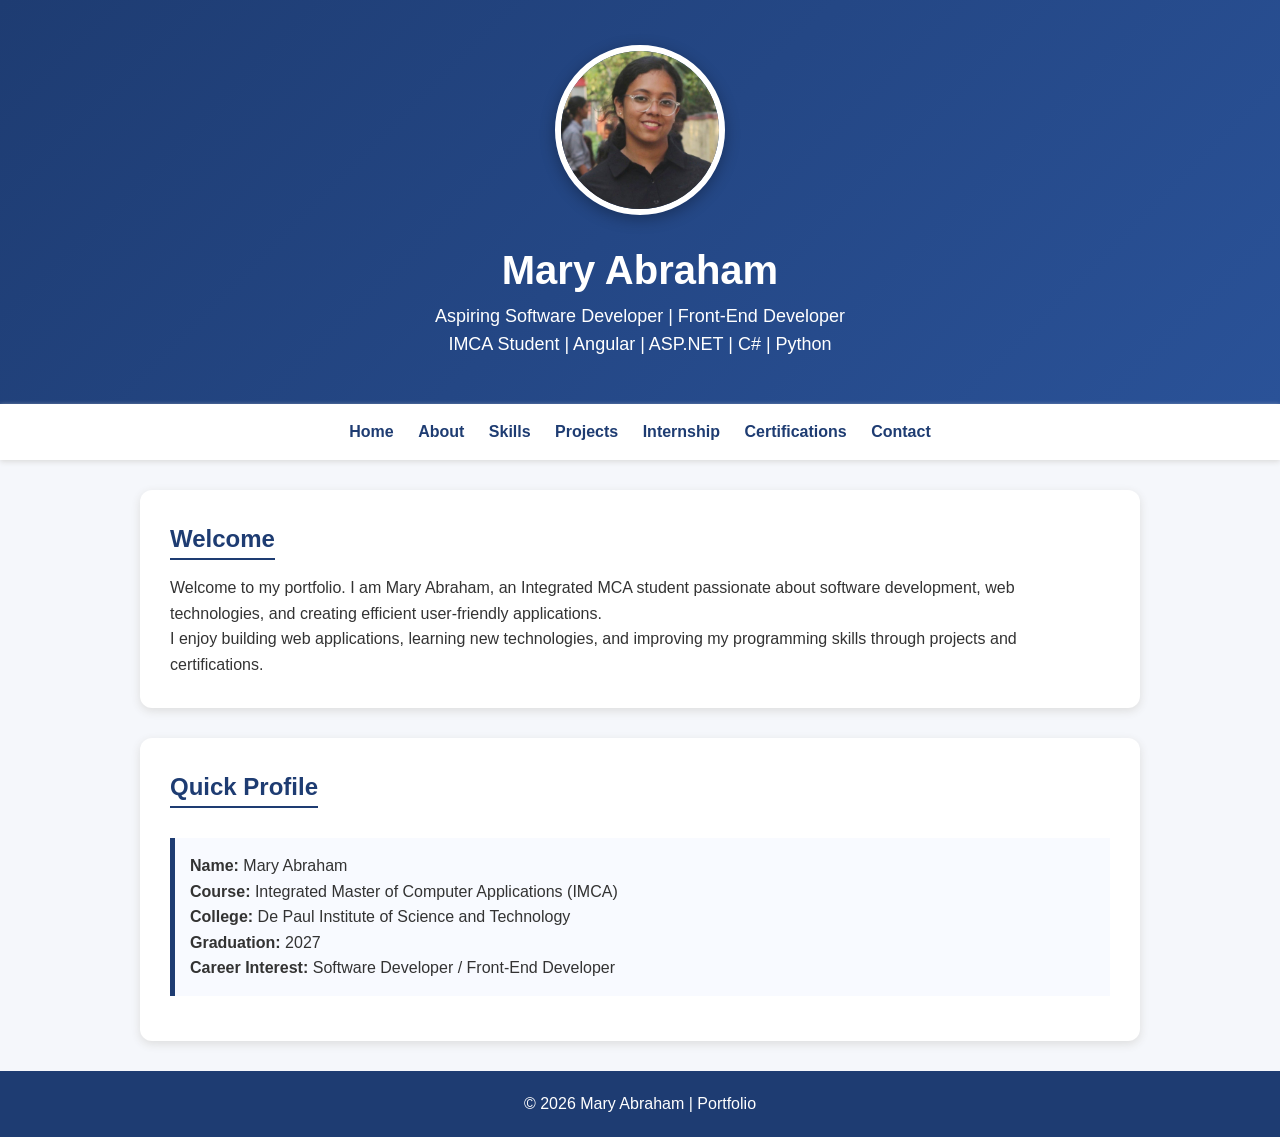
<file: index.html>
<!DOCTYPE html>
<html lang="en">

<head>

<meta charset="UTF-8">
<meta name="viewport" content="width=device-width, initial-scale=1.0">

<title>Mary Abraham | Portfolio</title>

<link rel="stylesheet" href="style.css">

</head>


<body>


<header>

<img src="mary-profile.jpg" 
alt="Mary Abraham"
class="profile-img">


<h1>Mary Abraham</h1>


<p>
Aspiring Software Developer | Front-End Developer
</p>


<p>
IMCA Student | Angular | ASP.NET | C# | Python
</p>


</header>



<nav>

<a href="index.html">Home</a>

<a href="about.html">About</a>

<a href="skills.html">Skills</a>

<a href="projects.html">Projects</a>

<a href="internship.html">Internship</a>

<a href="certifications.html">Certifications</a>

<a href="contact.html">Contact</a>

</nav>





<section>


<h2>Welcome</h2>


<p>

Welcome to my portfolio. I am Mary Abraham, an Integrated MCA student
passionate about software development, web technologies, and creating
efficient user-friendly applications.

</p>


<p>

I enjoy building web applications, learning new technologies,
and improving my programming skills through projects and certifications.

</p>


</section>






<section>


<h2>Quick Profile</h2>


<div class="card">

<p><b>Name:</b> Mary Abraham</p>

<p><b>Course:</b> Integrated Master of Computer Applications (IMCA)</p>

<p><b>College:</b> De Paul Institute of Science and Technology</p>

<p><b>Graduation:</b> 2027</p>

<p><b>Career Interest:</b> Software Developer / Front-End Developer</p>

</div>


</section>






<footer>

<p>
© 2026 Mary Abraham | Portfolio
</p>

</footer>



</body>

</html>
</file>
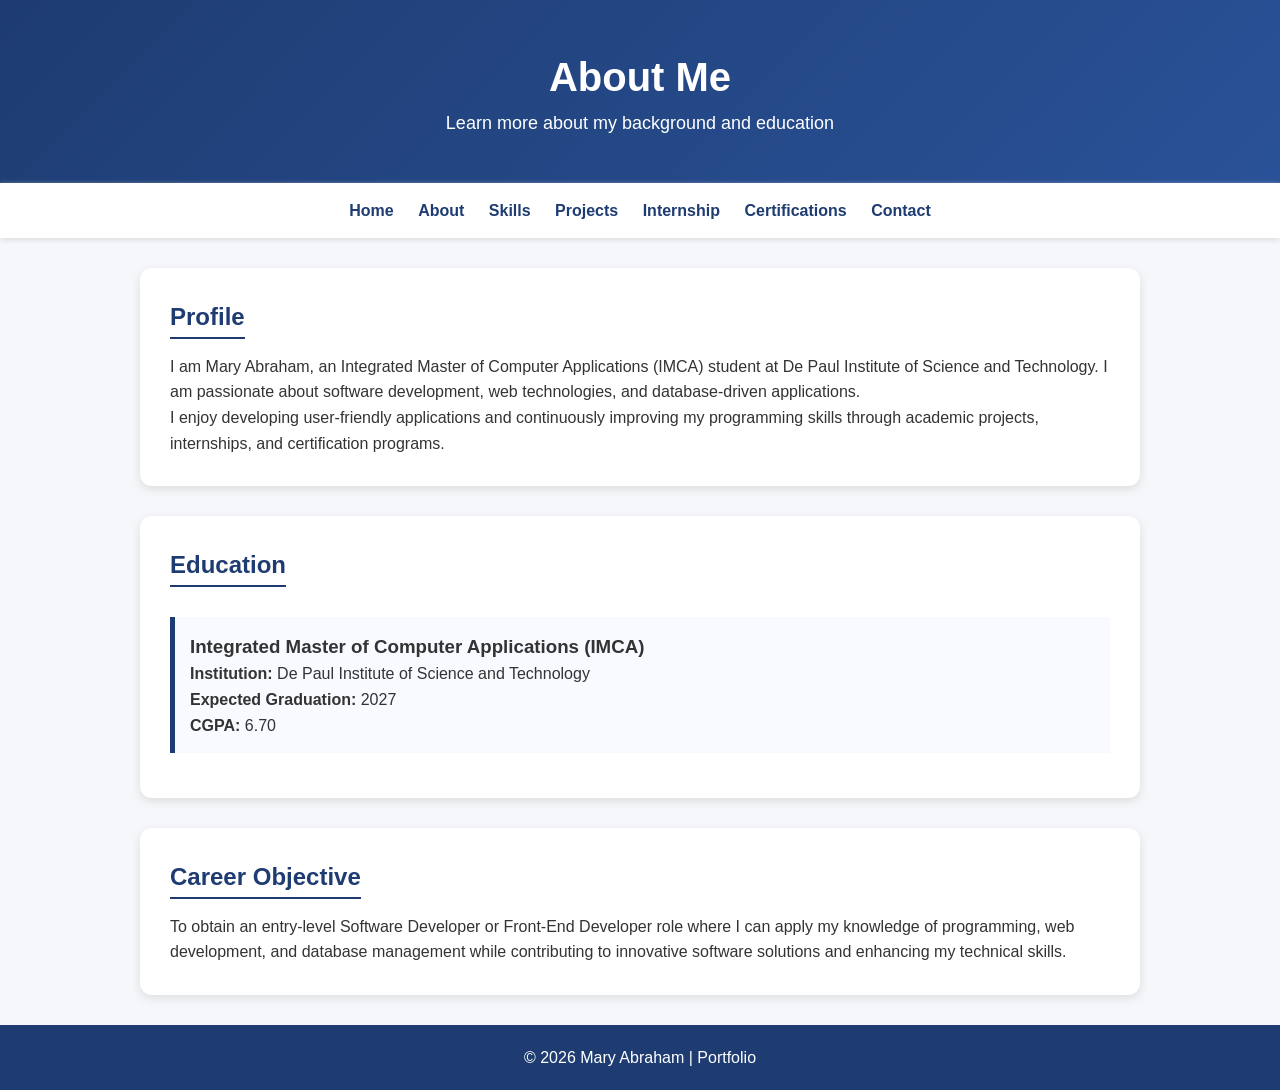
<file: about.html>
<!DOCTYPE html>
<html lang="en">

<head>

<meta charset="UTF-8">
<meta name="viewport" content="width=device-width, initial-scale=1.0">

<title>About | Mary Abraham</title>

<link rel="stylesheet" href="style.css">

</head>


<body>


<header>

<h1>About Me</h1>

<p>
Learn more about my background and education
</p>

</header>




<nav>

<a href="index.html">Home</a>

<a href="about.html">About</a>

<a href="skills.html">Skills</a>

<a href="projects.html">Projects</a>

<a href="internship.html">Internship</a>

<a href="certifications.html">Certifications</a>

<a href="contact.html">Contact</a>

</nav>






<section>


<h2>Profile</h2>


<p>

I am Mary Abraham, an Integrated Master of Computer Applications (IMCA)
student at De Paul Institute of Science and Technology. I am passionate
about software development, web technologies, and database-driven
applications.

</p>


<p>

I enjoy developing user-friendly applications and continuously improving
my programming skills through academic projects, internships, and
certification programs.

</p>


</section>







<section>


<h2>Education</h2>


<div class="card">


<h3>Integrated Master of Computer Applications (IMCA)</h3>


<p>
<b>Institution:</b> De Paul Institute of Science and Technology
</p>


<p>
<b>Expected Graduation:</b> 2027
</p>


<p>
<b>CGPA:</b> 6.70
</p>


</div>


</section>







<section>


<h2>Career Objective</h2>


<p>

To obtain an entry-level Software Developer or Front-End Developer role
where I can apply my knowledge of programming, web development, and
database management while contributing to innovative software solutions
and enhancing my technical skills.

</p>


</section>







<footer>

<p>
© 2026 Mary Abraham | Portfolio
</p>

</footer>



</body>

</html>
</file>
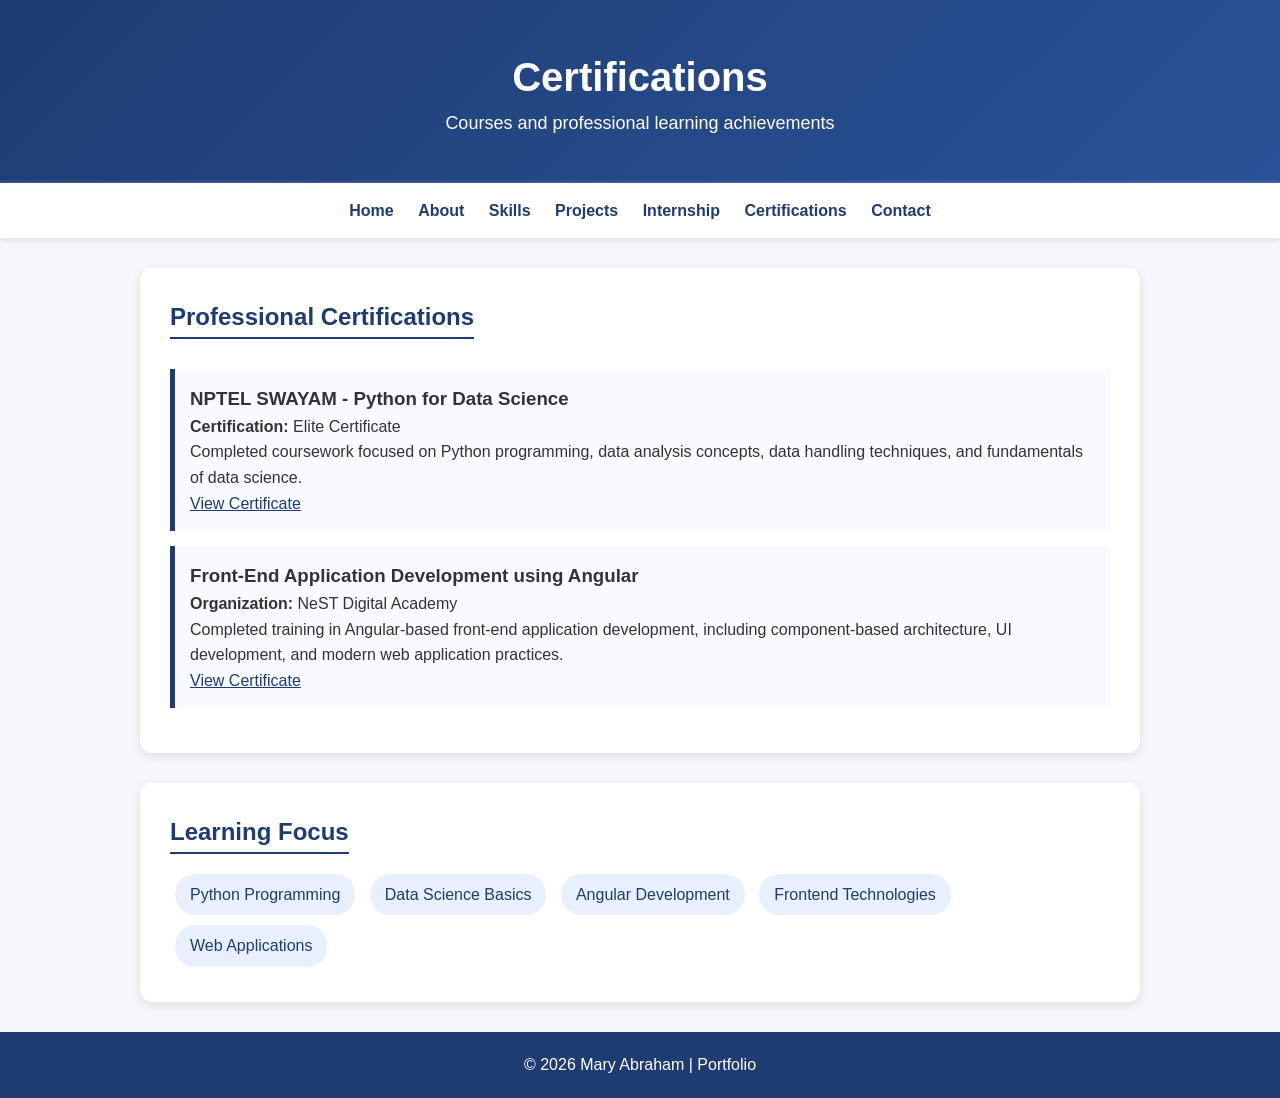
<file: certifications.html>
<!DOCTYPE html>
<html lang="en">

<head>

<meta charset="UTF-8">
<meta name="viewport" content="width=device-width, initial-scale=1.0">

<title>Certifications | Mary Abraham</title>

<link rel="stylesheet" href="style.css">

</head>


<body>


<header>

<h1>Certifications</h1>

<p>
Courses and professional learning achievements
</p>

</header>





<nav>

<a href="index.html">Home</a>

<a href="about.html">About</a>

<a href="skills.html">Skills</a>

<a href="projects.html">Projects</a>

<a href="internship.html">Internship</a>

<a href="certifications.html">Certifications</a>

<a href="contact.html">Contact</a>

</nav>







<section>


<h2>Professional Certifications</h2>



<div class="card">

<h3>NPTEL SWAYAM - Python for Data Science</h3>


<p>
<b>Certification:</b> Elite Certificate
</p>


<p>

Completed coursework focused on Python programming,
data analysis concepts, data handling techniques, and
fundamentals of data science.

</p>
<a href="Python for Data Science.pdf"
       target="_blank"
       class="btn">
        View Certificate
    </a>

</div>







<div class="card">



<h3>Front-End Application Development using Angular</h3>


<p>
<b>Organization:</b> NeST Digital Academy
</p>


<p>

Completed training in Angular-based front-end application development,
including component-based architecture, UI development, and modern
web application practices.

</p>
<a href="NestInternship_Certificate_16032026-16042026.pdf"
       target="_blank"
       class="btn">
        View Certificate
    </a>

</div>



</section>








<section>


<h2>Learning Focus</h2>


<div class="skills">


<span>Python Programming</span>

<span>Data Science Basics</span>

<span>Angular Development</span>

<span>Frontend Technologies</span>

<span>Web Applications</span>


</div>


</section>







<footer>

<p>
© 2026 Mary Abraham | Portfolio
</p>

</footer>



</body>

</html>
</file>
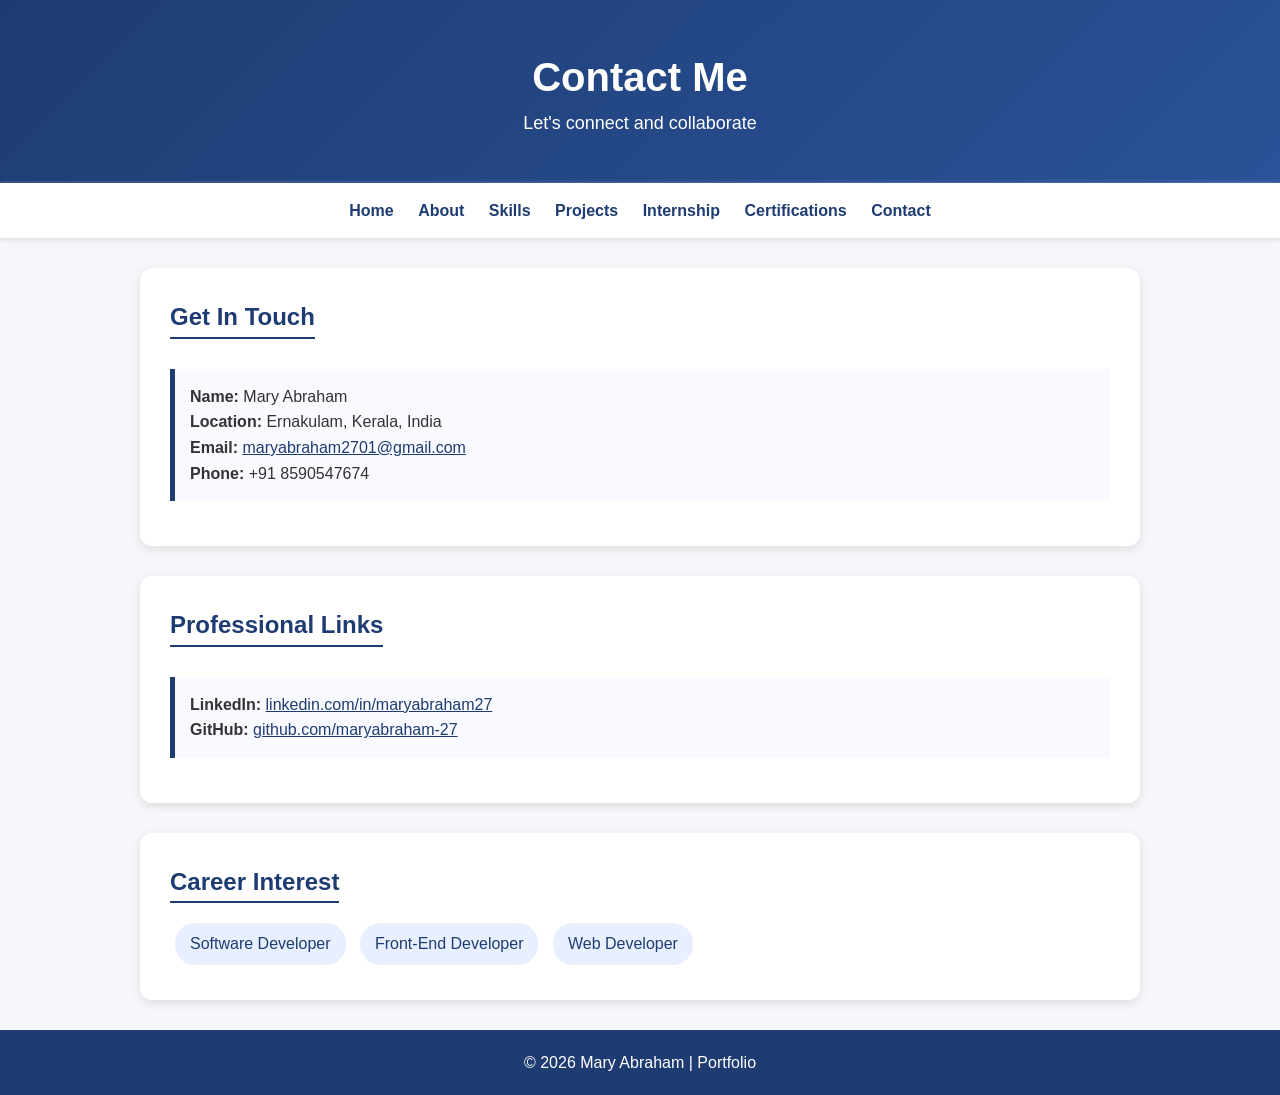
<file: contact.html>
<!DOCTYPE html>
<html lang="en">

<head>

<meta charset="UTF-8">
<meta name="viewport" content="width=device-width, initial-scale=1.0">

<title>Contact | Mary Abraham</title>

<link rel="stylesheet" href="style.css">

</head>


<body>


<header>

<h1>Contact Me</h1>

<p>
Let's connect and collaborate
</p>

</header>





<nav>

<a href="index.html">Home</a>

<a href="about.html">About</a>

<a href="skills.html">Skills</a>

<a href="projects.html">Projects</a>

<a href="internship.html">Internship</a>

<a href="certifications.html">Certifications</a>

<a href="contact.html">Contact</a>

</nav>







<section>


<h2>Get In Touch</h2>


<div class="card">


<p>
<b>Name:</b> Mary Abraham
</p>


<p>
<b>Location:</b> Ernakulam, Kerala, India
</p>


<p>
<b>Email:</b>
<a href="mailto:maryabraham2701@gmail.com">
maryabraham2701@gmail.com
</a>
</p>


<p>
<b>Phone:</b> +91 8590547674
</p>


</div>


</section>







<section>


<h2>Professional Links</h2>


<div class="card">


<p>

<b>LinkedIn:</b>

<a href="https://linkedin.com/in/maryabraham27" target="_blank">
linkedin.com/in/maryabraham27
</a>

</p>




<p>

<b>GitHub:</b>

<a href="https://github.com/maryabraham-27" target="_blank">
github.com/maryabraham-27
</a>

</p>



</div>


</section>







<section>


<h2>Career Interest</h2>


<div class="skills">


<span>Software Developer</span>

<span>Front-End Developer</span>

<span>Web Developer</span>


</div>


</section>







<footer>

<p>
© 2026 Mary Abraham | Portfolio
</p>

</footer>



</body>

</html>
</file>
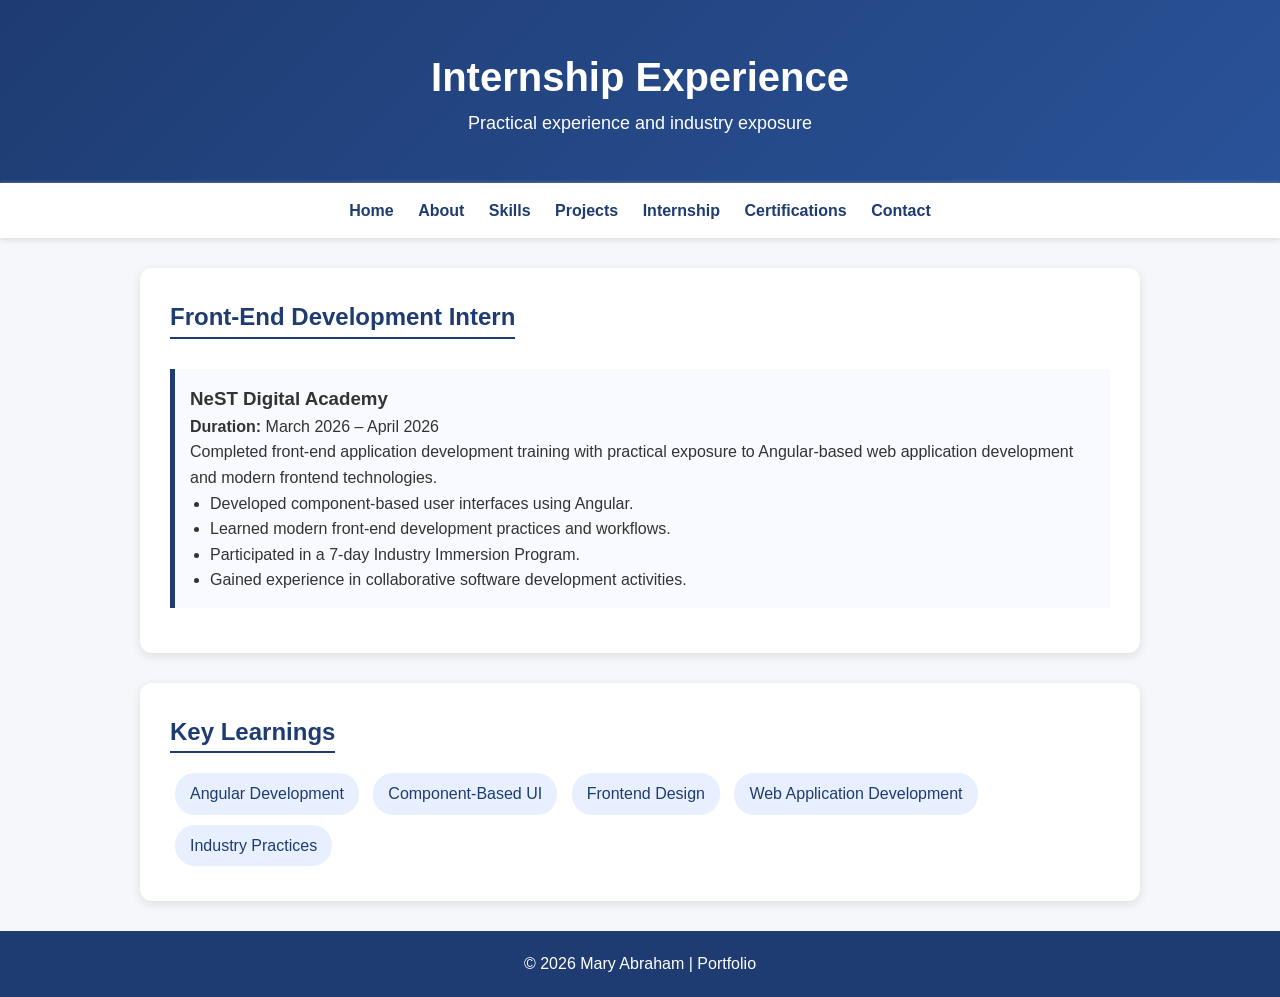
<file: internship.html>
<!DOCTYPE html>
<html lang="en">

<head>

<meta charset="UTF-8">
<meta name="viewport" content="width=device-width, initial-scale=1.0">

<title>Internship | Mary Abraham</title>

<link rel="stylesheet" href="style.css">

</head>


<body>


<header>

<h1>Internship Experience</h1>

<p>
Practical experience and industry exposure
</p>

</header>





<nav>

<a href="index.html">Home</a>

<a href="about.html">About</a>

<a href="skills.html">Skills</a>

<a href="projects.html">Projects</a>

<a href="internship.html">Internship</a>

<a href="certifications.html">Certifications</a>

<a href="contact.html">Contact</a>

</nav>






<section>


<h2>Front-End Development Intern</h2>


<div class="card">


<h3>NeST Digital Academy</h3>


<p>
<b>Duration:</b> March 2026 – April 2026
</p>


<p>

Completed front-end application development training with practical
exposure to Angular-based web application development and modern
frontend technologies.

</p>



<ul>

<li>Developed component-based user interfaces using Angular.</li>

<li>Learned modern front-end development practices and workflows.</li>

<li>Participated in a 7-day Industry Immersion Program.</li>

<li>Gained experience in collaborative software development activities.</li>

</ul>


</div>


</section>







<section>


<h2>Key Learnings</h2>


<div class="skills">

<span>Angular Development</span>

<span>Component-Based UI</span>

<span>Frontend Design</span>

<span>Web Application Development</span>

<span>Industry Practices</span>

</div>


</section>







<footer>

<p>
© 2026 Mary Abraham | Portfolio
</p>

</footer>



</body>

</html>
</file>
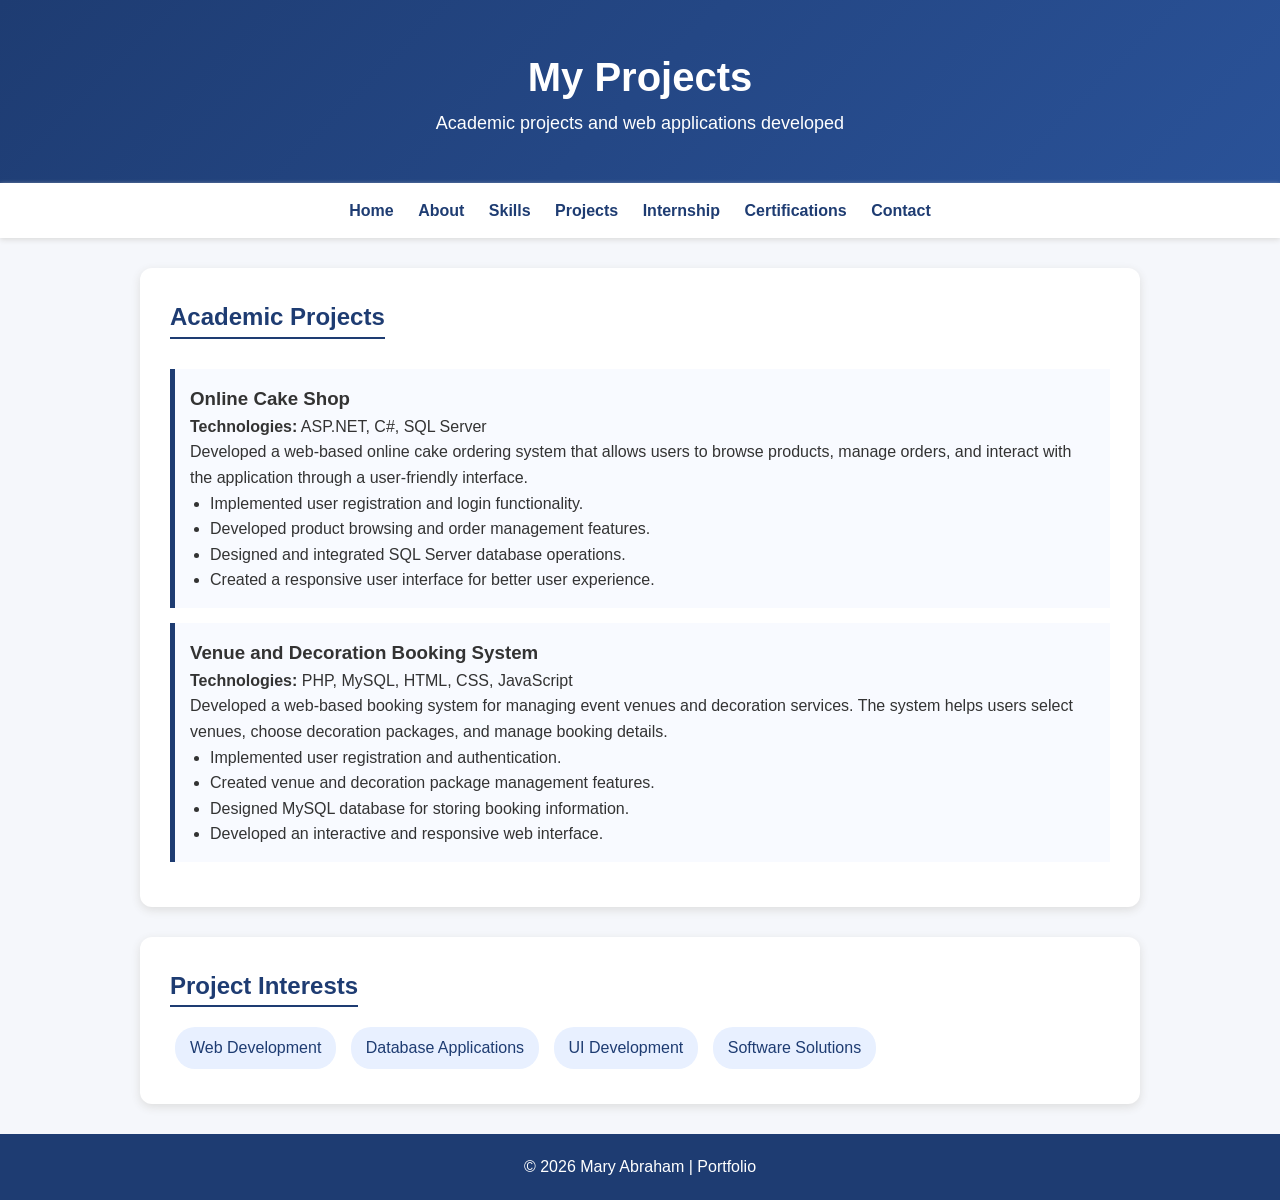
<file: projects.html>
<!DOCTYPE html>
<html lang="en">

<head>

<meta charset="UTF-8">
<meta name="viewport" content="width=device-width, initial-scale=1.0">

<title>Projects | Mary Abraham</title>

<link rel="stylesheet" href="style.css">

</head>


<body>


<header>

<h1>My Projects</h1>

<p>
Academic projects and web applications developed
</p>

</header>





<nav>

<a href="index.html">Home</a>

<a href="about.html">About</a>

<a href="skills.html">Skills</a>

<a href="projects.html">Projects</a>

<a href="internship.html">Internship</a>

<a href="certifications.html">Certifications</a>

<a href="contact.html">Contact</a>

</nav>






<section>


<h2>Academic Projects</h2>





<div class="card">


<h3>Online Cake Shop</h3>


<p>
<b>Technologies:</b> ASP.NET, C#, SQL Server
</p>


<p>

Developed a web-based online cake ordering system that allows users
to browse products, manage orders, and interact with the application
through a user-friendly interface.

</p>


<ul>

<li>Implemented user registration and login functionality.</li>

<li>Developed product browsing and order management features.</li>

<li>Designed and integrated SQL Server database operations.</li>

<li>Created a responsive user interface for better user experience.</li>

</ul>


</div>







<div class="card">


<h3>Venue and Decoration Booking System</h3>


<p>
<b>Technologies:</b> PHP, MySQL, HTML, CSS, JavaScript
</p>



<p>

Developed a web-based booking system for managing event venues and
decoration services. The system helps users select venues, choose
decoration packages, and manage booking details.

</p>



<ul>

<li>Implemented user registration and authentication.</li>

<li>Created venue and decoration package management features.</li>

<li>Designed MySQL database for storing booking information.</li>

<li>Developed an interactive and responsive web interface.</li>

</ul>


</div>





</section>







<section>


<h2>Project Interests</h2>


<div class="skills">


<span>Web Development</span>

<span>Database Applications</span>

<span>UI Development</span>

<span>Software Solutions</span>


</div>


</section>







<footer>

<p>
© 2026 Mary Abraham | Portfolio
</p>

</footer>



</body>

</html>
</file>
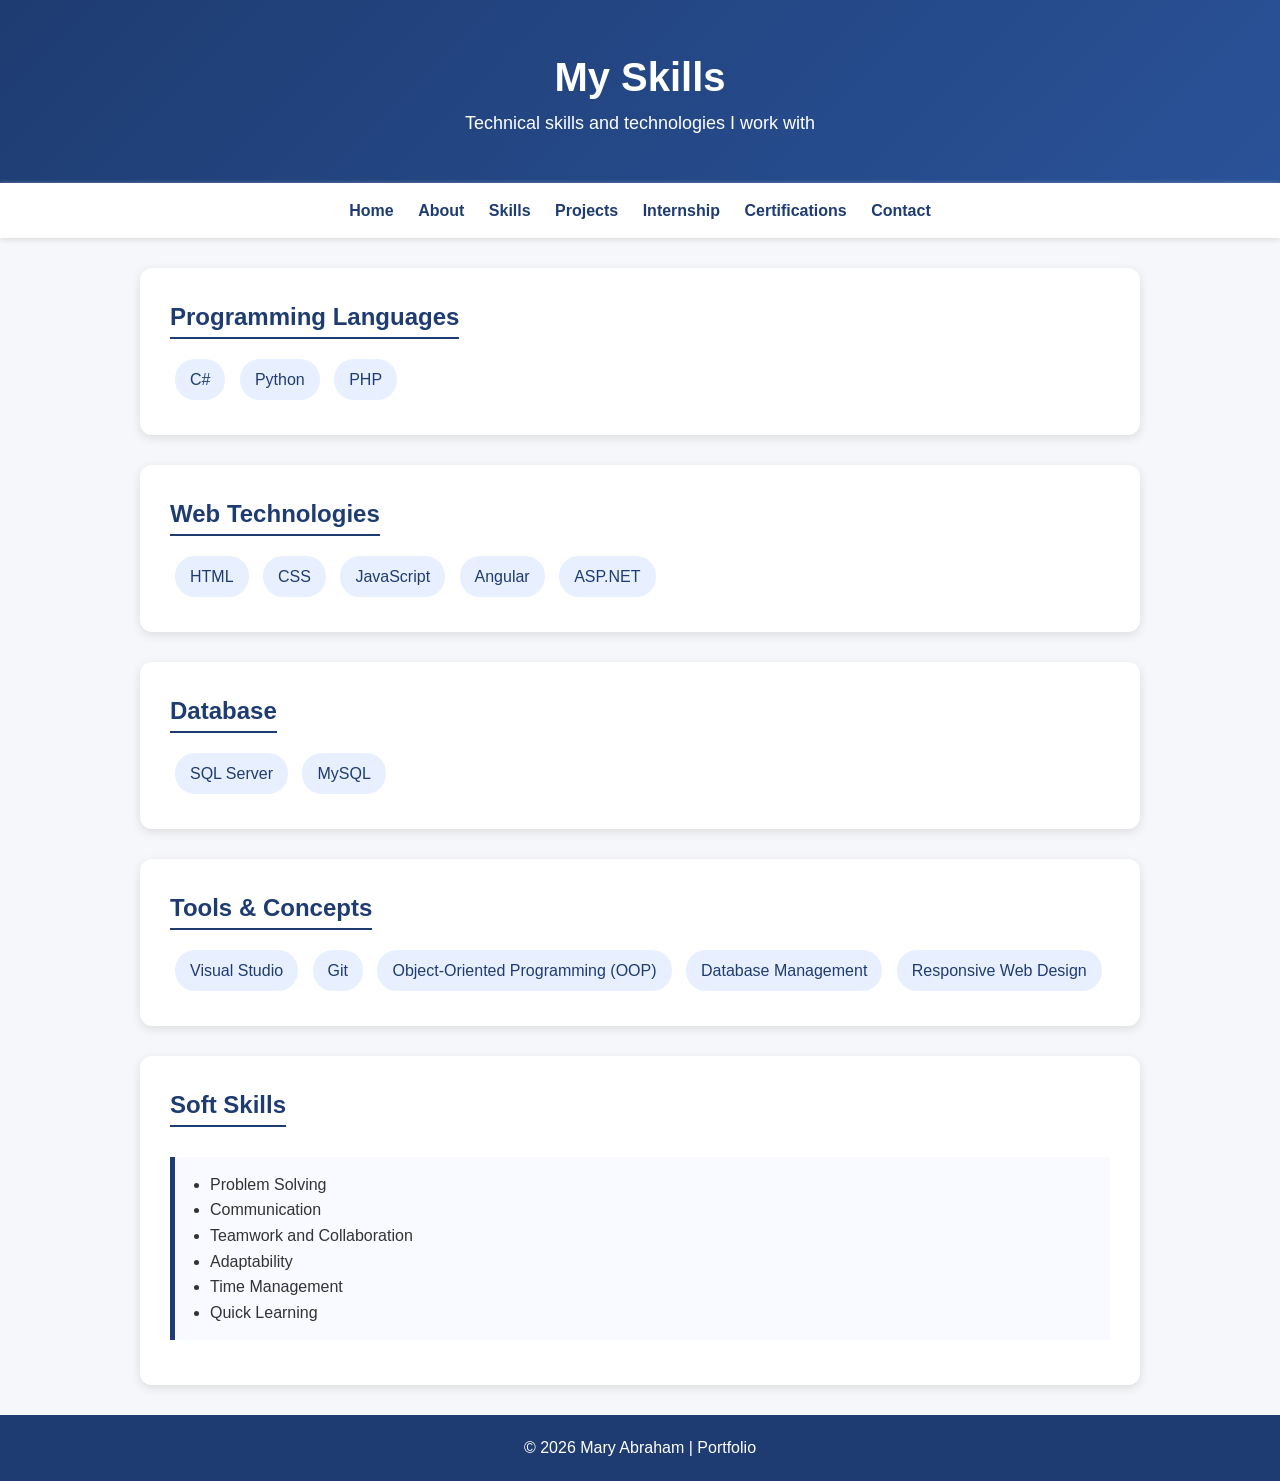
<file: skills.html>
<!DOCTYPE html>
<html lang="en">

<head>

<meta charset="UTF-8">
<meta name="viewport" content="width=device-width, initial-scale=1.0">

<title>Skills | Mary Abraham</title>

<link rel="stylesheet" href="style.css">

</head>


<body>


<header>

<h1>My Skills</h1>

<p>
Technical skills and technologies I work with
</p>

</header>





<nav>

<a href="index.html">Home</a>

<a href="about.html">About</a>

<a href="skills.html">Skills</a>

<a href="projects.html">Projects</a>

<a href="internship.html">Internship</a>

<a href="certifications.html">Certifications</a>

<a href="contact.html">Contact</a>

</nav>







<section>


<h2>Programming Languages</h2>


<div class="skills">

<span>C#</span>

<span>Python</span>

<span>PHP</span>

</div>


</section>







<section>


<h2>Web Technologies</h2>


<div class="skills">

<span>HTML</span>

<span>CSS</span>

<span>JavaScript</span>

<span>Angular</span>

<span>ASP.NET</span>

</div>


</section>







<section>


<h2>Database</h2>


<div class="skills">

<span>SQL Server</span>

<span>MySQL</span>

</div>


</section>







<section>


<h2>Tools & Concepts</h2>


<div class="skills">

<span>Visual Studio</span>

<span>Git</span>

<span>Object-Oriented Programming (OOP)</span>

<span>Database Management</span>

<span>Responsive Web Design</span>

</div>


</section>







<section>


<h2>Soft Skills</h2>


<div class="card">


<ul>

<li>Problem Solving</li>

<li>Communication</li>

<li>Teamwork and Collaboration</li>

<li>Adaptability</li>

<li>Time Management</li>

<li>Quick Learning</li>

</ul>


</div>


</section>







<footer>

<p>
© 2026 Mary Abraham | Portfolio
</p>

</footer>



</body>

</html>
</file>
<file: style.css>
*{
    margin:0;
    padding:0;
    box-sizing:border-box;
    font-family:"Calibri",Arial,sans-serif;
}

body{
    background:#f5f7fb;
    color:#333;
    line-height:1.6;
}


/* Header */

header{
    background:linear-gradient(135deg,#1e3c72,#2a5298);
    color:white;
    text-align:center;
    padding:45px 20px;
}


.profile-img{
    width:170px;
    height:170px;
    object-fit:cover;
    object-position:center 30%;
    border-radius:50%;
    border:6px solid white;
    box-shadow:0 4px 15px rgba(0,0,0,0.3);
    margin-bottom:15px;
}


header h1{
    font-size:40px;
}


header p{
    font-size:18px;
}



/* Navigation */

nav{
    background:white;
    padding:15px;
    text-align:center;
    position:sticky;
    top:0;
    box-shadow:0 2px 5px #ddd;
}


nav a{
    text-decoration:none;
    color:#1e3c72;
    margin:10px;
    font-weight:bold;
}



/* Content */

section{

    width:85%;
    max-width:1000px;
    background:white;
    margin:30px auto;
    padding:30px;
    border-radius:12px;
    box-shadow:0 3px 10px #ddd;

}


h2{

    color:#1e3c72;
    border-bottom:2px solid #1e3c72;
    display:inline-block;
    margin-bottom:15px;

}



.card{

    background:#f8faff;
    padding:15px;
    margin:15px 0;
    border-left:5px solid #1e3c72;

}



.skills span{

    display:inline-block;
    background:#e8f0ff;
    color:#1e3c72;
    padding:8px 15px;
    margin:5px;
    border-radius:20px;

}


ul{
    margin-left:20px;
}



a{
    color:#1e3c72;
}



footer{

    background:#1e3c72;
    color:white;
    text-align:center;
    padding:20px;
    margin-top:30px;

}



/* Mobile */

@media(max-width:700px){

header h1{
    font-size:30px;
}

nav a{
    display:block;
}

section{
    width:90%;
}

}
</file>
